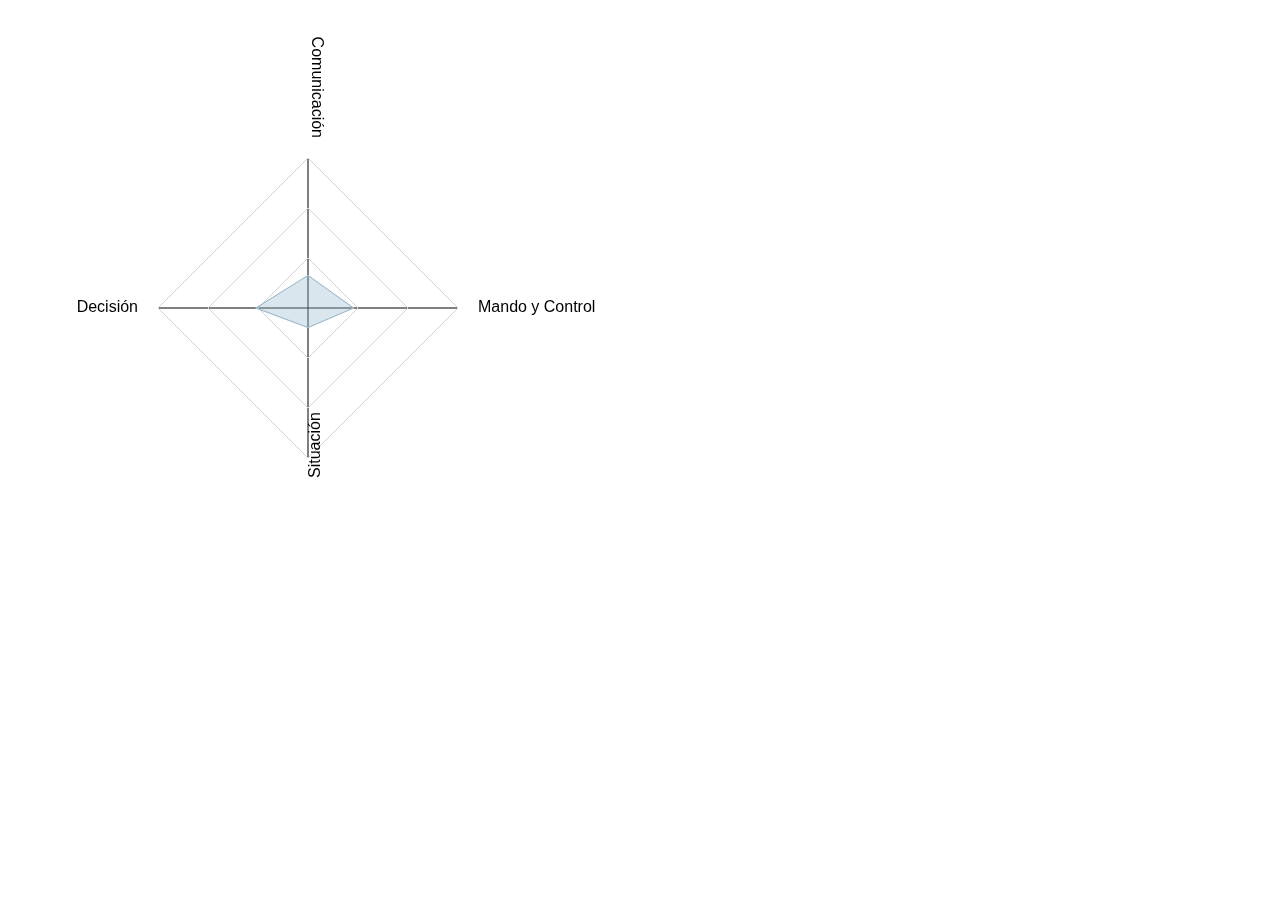
<file: Resultados/index.html>
<!DOCTYPE html>
<html lang="en">
<head>
    <meta charset="UTF-8">
    <title>Gráfico de Radar Básico</title>
</head>
<body>
    <canvas id="radarChart" width="600" height="600"></canvas>
    <script src="chart.js"></script>
</body>
</html>
</file>
